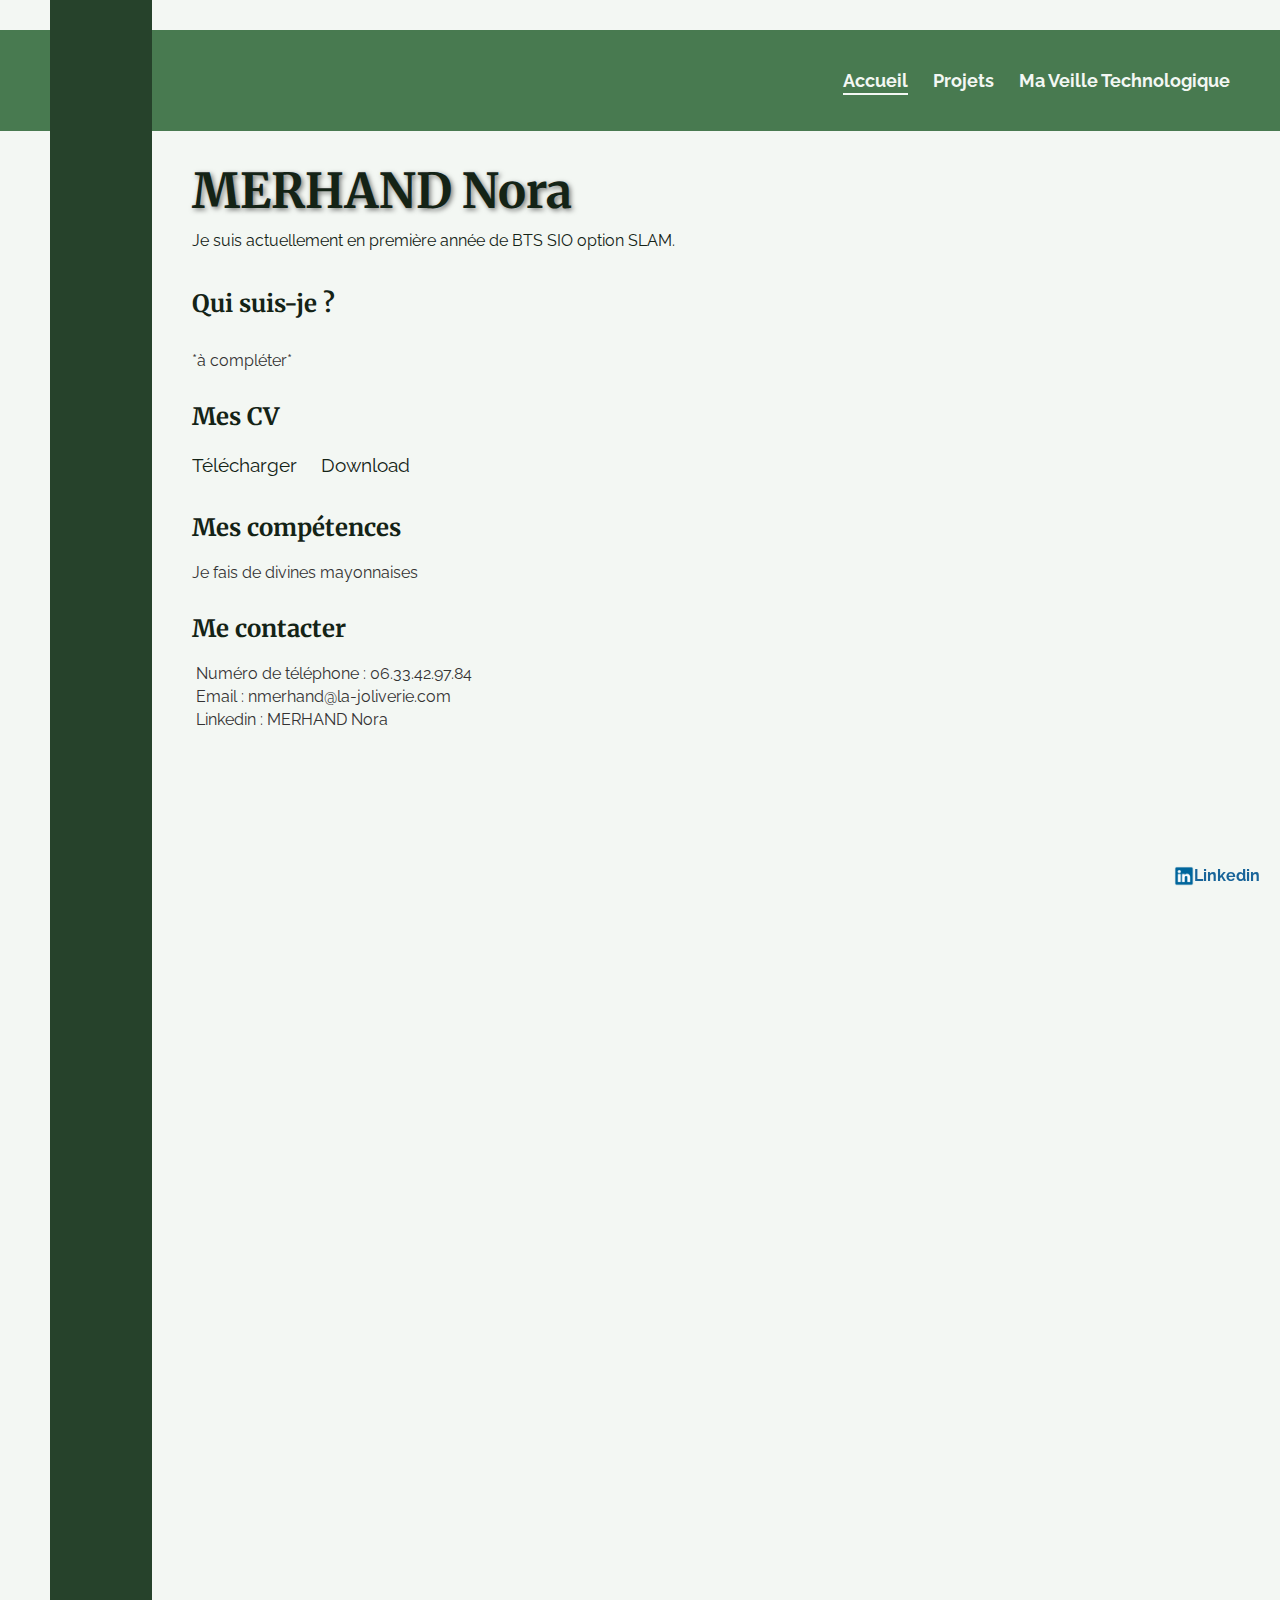
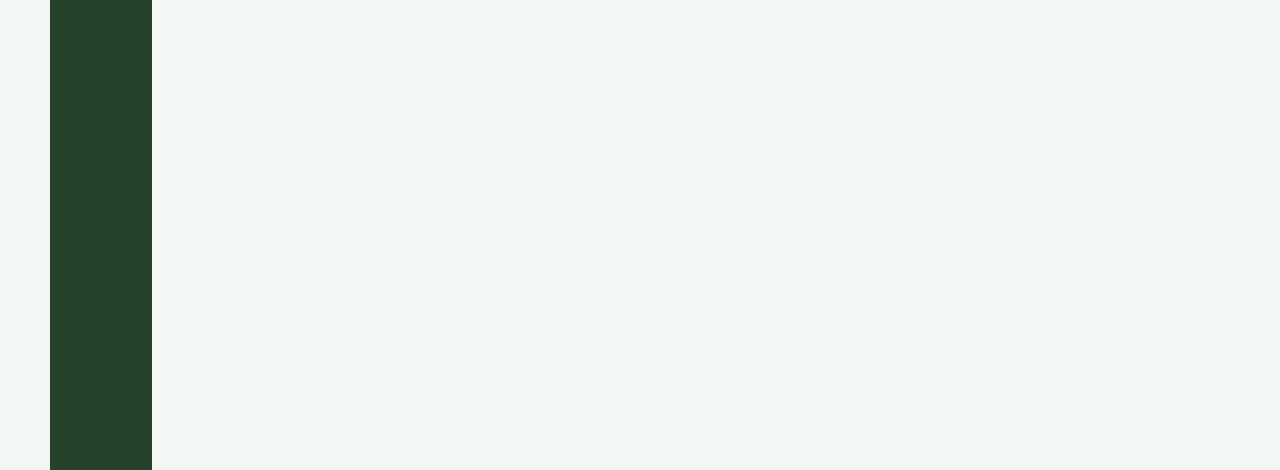
<file: index.html>
<!DOCTYPE html>
<html lang="fr">

<head>
    <meta charset="UTF-8">
    <meta name="viewport" content="width=device-width, initial-scale=1.0">
    <title>Accueil</title>
    <link rel="preconnect" href="https://fonts.googleapis.com">
    <link rel="preconnect" href="https://fonts.gstatic.com" crossorigin>
    <link href="https://fonts.googleapis.com/css2?family=Merriweather:wght@400;700&family=Raleway:wght@400;700&display=swap" rel="stylesheet">
    <link rel="stylesheet" href="../CSS/Font.css">
    <link rel="stylesheet" href="../CSS/accueil.css">
</head>

<body>
    <header>
        <nav>
            <a class="active">Accueil</a>
            <a class="no-active" href="Projets.html">Projets</a>
            <a class="no-active" href="VeilleTechno.html">Ma Veille Technologique</a>
        </nav>
        <div class="barre"></div>
    </header>
    <h1>MERHAND Nora</h1>
    <p id="sous-titre">Je suis actuellement en première année de BTS SIO option SLAM.</p>
    <div class="main-container">
        <h2>Qui suis-je ?</h2>
        <div class="texte-container">
            <p class="texte">*à compléter*</p>
        </div>
        <div class="CV-container">
            <h2>Mes CV</h2>
            <a class="CV" href="../CV/MERHAND_Nora_CV.pdf" data-text="Télécharger mon CV" target="_blank">Télécharger</a>
            <a class="CV" href="../CV/MERHAND_Nora_CV_anglais.pdf" data-text="Download mon CV" target="_blank">Download</a>
        </div>
        <div class="competences-container">
            <h2>Mes compétences</h2>
            <p>Je fais de divines mayonnaises</p>
        </div>
        <div class="contact-container">
            <h2>Me contacter</h2>
            <p class="contact">Numéro de téléphone : <a class="link" href="tel:+33633429784">06.33.42.97.84</a></p>
            <p class="contact">Email : <a class="link" href="mailto:nmerhand@la-joliverie.com">nmerhand@la-joliverie.com</a></p>
            <p class="contact">Linkedin : <a class="link" href="https://www.linkedin.com/in/nora-merhand-a372432aa/" target="_blank">MERHAND Nora</a></p>
        </div>
    </div>
    <footer>
        <div id="social-container">
            <a href="https://www.linkedin.com/in/nora-merhand-a372432aa/" target="_blank"><img
                    src="../Images/Linkedin.png" width="20" height="20" class="social-icon"></a>
            <a href="https://www.linkedin.com/in/nora-merhand-a372432aa/" class="social" target="_blanc">Linkedin</a>
        </div>
    </footer>
</body>

</html>
</file>
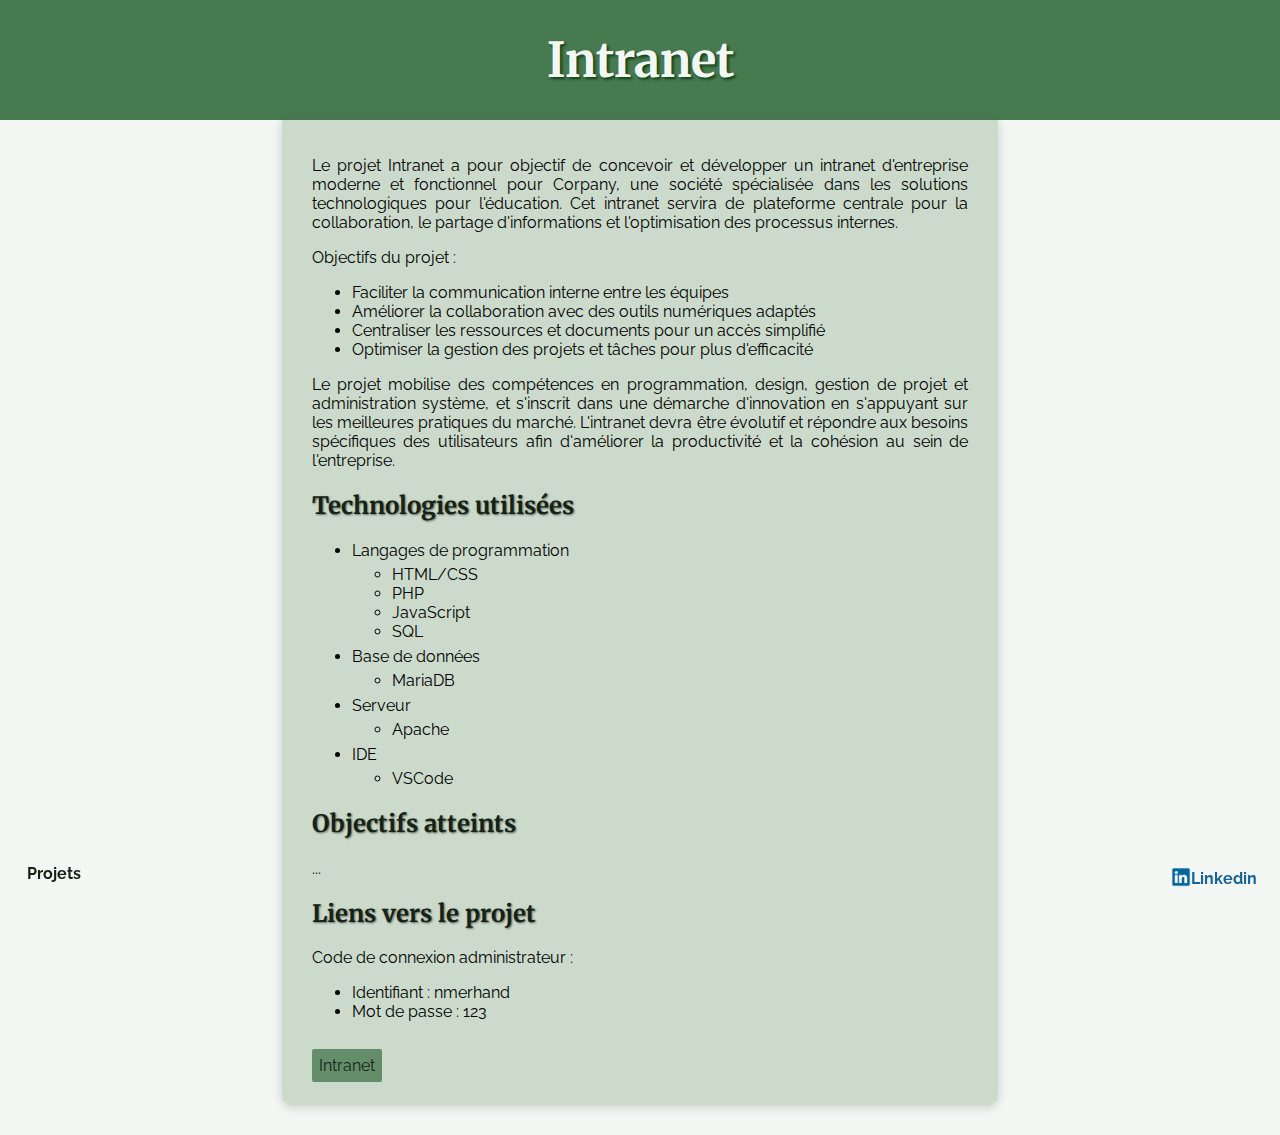
<file: HTML/Intranet.html>
<!DOCTYPE html>
<html lang="fr">

<head>
    <meta charset="UTF-8">
    <meta name="viewport" content="width=device-width, initial-scale=1.0">
    <title>Projet Intranet</title>
    <link rel="preconnect" href="https://fonts.googleapis.com">
    <link rel="preconnect" href="https://fonts.gstatic.com" crossorigin>
    <link href="https://fonts.googleapis.com/css2?family=Merriweather:wght@400;700&family=Raleway:wght@400;700&display=swap" rel="stylesheet">
    <link rel="stylesheet" href="../CSS/FontProject.css">
</head>

<body>
    <header>
        <h1>Intranet</h1>
    </header>
    <div class="container">
        <p>
            Le projet Intranet a pour objectif de concevoir et développer un intranet d'entreprise moderne et fonctionnel
            pour Corpany, une société spécialisée dans les solutions technologiques pour l'éducation. Cet intranet
            servira de plateforme centrale pour la collaboration, le partage d'informations et l'optimisation des
            processus internes.
        </p>
        <p>Objectifs du projet :</p>
        <ul>
            <li>Faciliter la communication interne entre les équipes</li>
            <li>Améliorer la collaboration avec des outils numériques adaptés</li>
            <li>Centraliser les ressources et documents pour un accès simplifié</li>
            <li>Optimiser la gestion des projets et tâches pour plus d'efficacité</li>
        </ul>
        <p>
            Le projet mobilise des compétences en programmation, design, gestion de projet et administration système, et
            s'inscrit dans une démarche d'innovation en s'appuyant sur les meilleures pratiques du marché. L'intranet
            devra être évolutif et répondre aux besoins spécifiques des utilisateurs afin d'améliorer la productivité et
            la cohésion au sein de l'entreprise.
        </p>
        <h2>Technologies utilisées</h2>
        <ul>
            <li>Langages de programmation</li>
            <ul class="list">
                <li>HTML/CSS</li>
                <li>PHP</li>
                <li>JavaScript</li>
                <li>SQL</li>
            </ul>
            <li>Base de données</li>
            <ul class="list">
                <li>MariaDB</li>
            </ul>
            <li>Serveur</li>
            <ul class="list">
                <li>Apache</li>
            </ul>
            <li>IDE</li>
            <ul class="list">
                <li>VSCode</li>
            </ul>
        </ul>
        <h2>Objectifs atteints</h2>
        <p>...</p>
        <h2>Liens vers le projet</h2>
        <p>Code de connexion administrateur :</p>
        <ul>
            <li>Identifiant : nmerhand</li>
            <li>Mot de passe : 123</li>
        </ul> <br />
        <a id="google" target="_blank"
            href="https://jolsio.fr:4456/merhandn/public/Code/SeConnecter/SeConnecter.php">Intranet</a>
    </div>
    <footer>
        <div id="footer-container">
            <div class="left">
                <a href="Projets.html" class="left-link">Projets</a>
            </div>
            <div class="right">
                <a href="https://www.linkedin.com/in/nora-merhand-a372432aa/" target="_blank">
                    <img src="../Images/Linkedin.png" width="20" height="20" class="social-icon">
                </a>
                <a href="https://www.linkedin.com/in/nora-merhand-a372432aa/" class="social"
                    target="_blank">Linkedin</a>
            </div>
        </div>
    </footer>
</body>

</html>
</file>
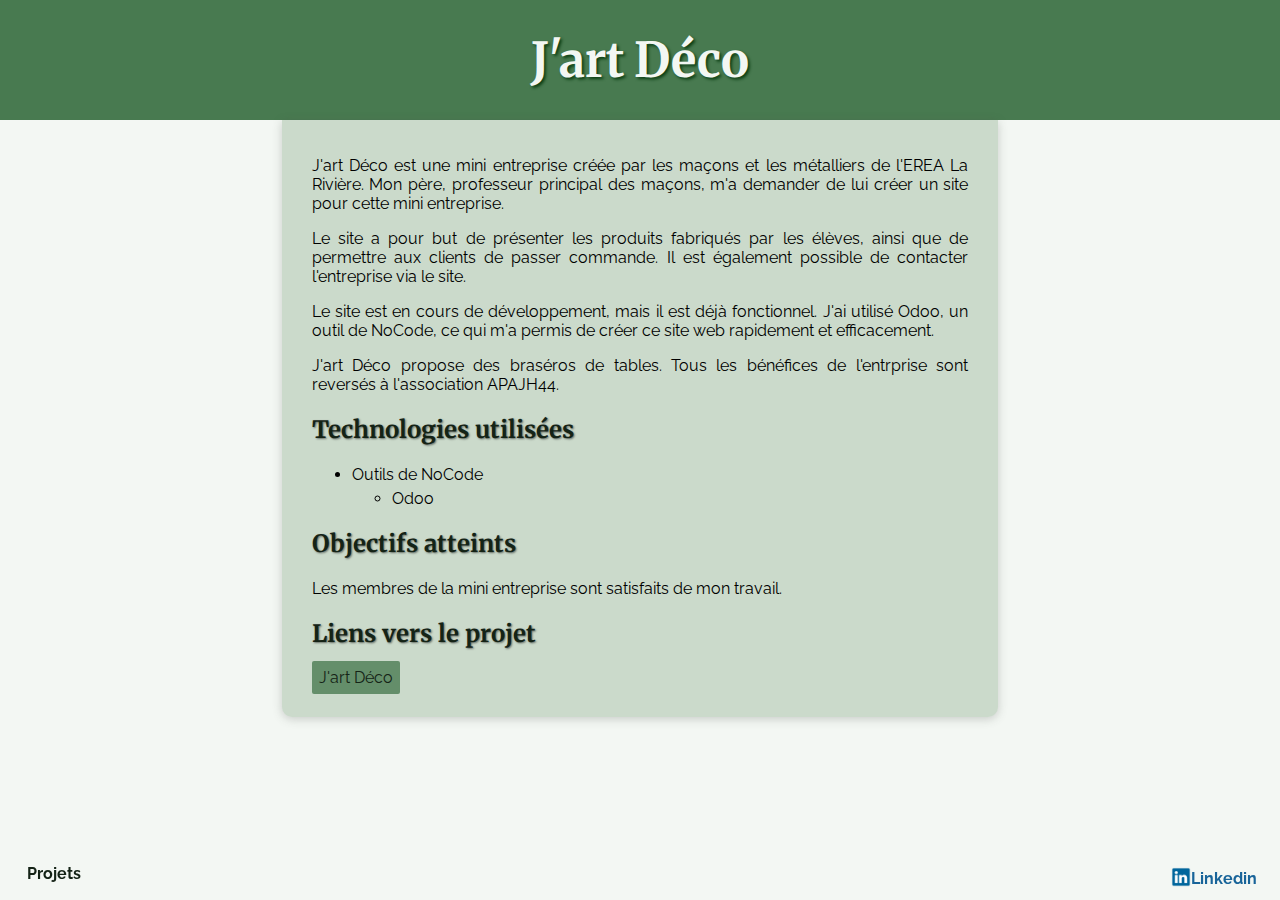
<file: HTML/JartDeco.html>
<!DOCTYPE html>
<html lang="fr">

<head>
    <meta charset="UTF-8">
    <meta name="viewport" content="width=device-width, initial-scale=1.0">
    <title>J'art Déco</title>
    <link rel="preconnect" href="https://fonts.googleapis.com">
    <link rel="preconnect" href="https://fonts.gstatic.com" crossorigin>
    <link href="https://fonts.googleapis.com/css2?family=Merriweather:wght@400;700&family=Raleway:wght@400;700&display=swap" rel="stylesheet">
    <link rel="stylesheet" href="../CSS/FontProject.css">
</head>

<body>
    <header>
        <h1>J'art Déco</h1>
    </header>
    <div class="container">
        <p>
            J'art Déco est une mini entreprise créée par les maçons et les métalliers de l'EREA La Rivière. Mon père,
            professeur principal des maçons, m'a demander de lui créer un site pour cette mini entreprise.
        </p>
        <p>
            Le site a pour but de présenter les produits fabriqués par les élèves, ainsi que de permettre aux clients de
            passer commande. Il est également possible de contacter l'entreprise via le site.
        </p>
        <p>
            Le site est en cours de développement, mais il est déjà fonctionnel. J'ai utilisé Odoo, un outil de NoCode,
            ce qui m'a permis de créer ce site web rapidement et efficacement.
        </p>
        <p>
            J'art Déco propose des braséros de tables. Tous les bénéfices de l'entrprise sont reversés à l'association
            APAJH44.
        </p>
        <h2>Technologies utilisées</h2>
        <ul>
            <li>Outils de NoCode</li>
            <ul class="list">
                <li>Odoo</li>
            </ul>
        </ul>
        <h2>Objectifs atteints</h2>
        <p>Les membres de la mini entreprise sont satisfaits de mon travail.</p>
        <h2>Liens vers le projet</h2>
        <a id="google" target="_blank" href="https://jart-deco.odoo.com/">J'art Déco</a>
    </div>
    <footer>
        <div id="footer-container">
            <div class="left">
                <a href="Projets.html" class="left-link">Projets</a>
            </div>
            <div class="right">
                <a href="https://www.linkedin.com/in/nora-merhand-a372432aa/" target="_blank">
                    <img src="../Images/Linkedin.png" width="20" height="20" class="social-icon">
                </a>
                <a href="https://www.linkedin.com/in/nora-merhand-a372432aa/" class="social"
                    target="_blank">Linkedin</a>
            </div>
        </div>
    </footer>
</body>

</html>
</file>
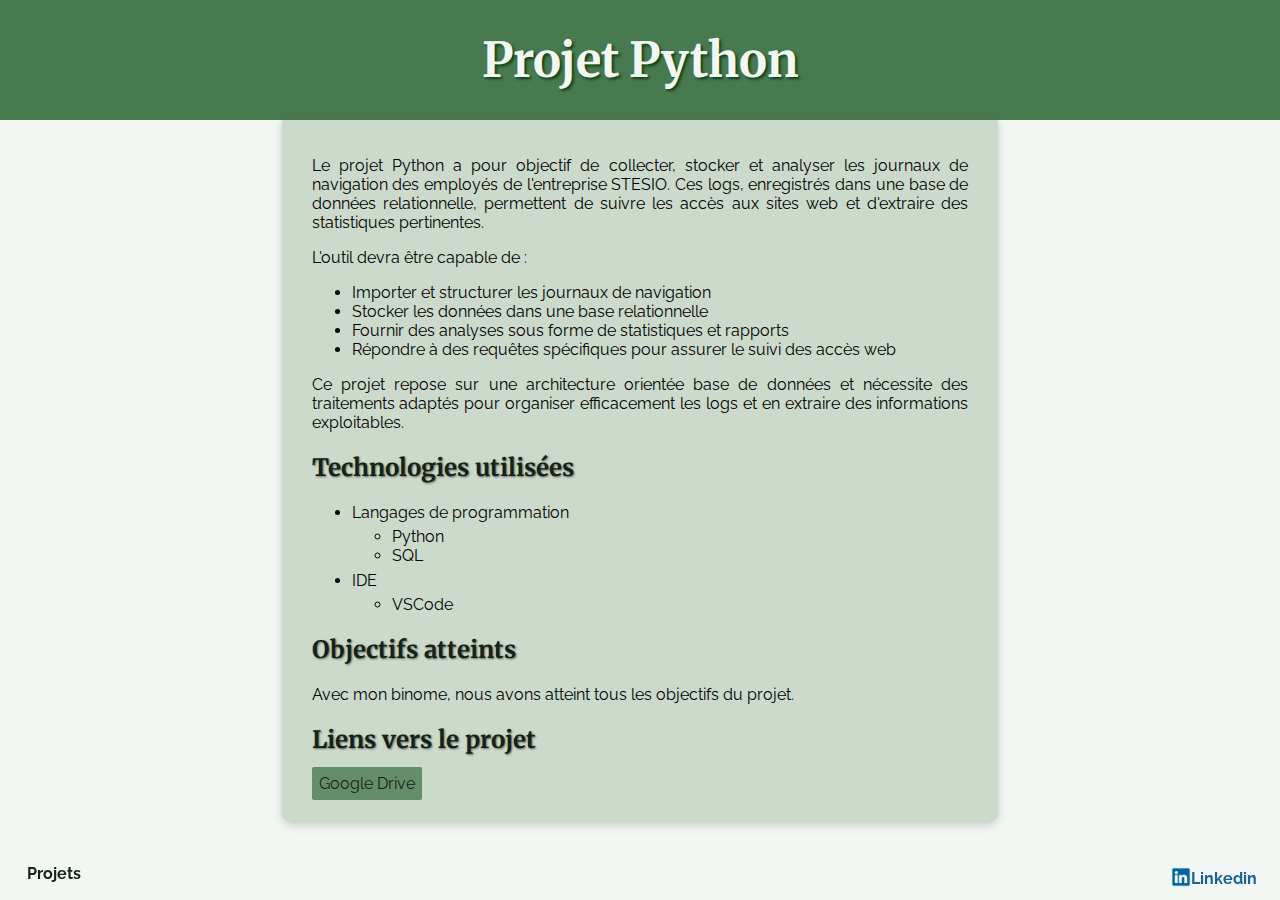
<file: HTML/ProjetPython.html>
<!DOCTYPE html>
<html lang="fr">

<head>
    <meta charset="UTF-8">
    <meta name="viewport" content="width=device-width, initial-scale=1.0">
    <title>Projet Python</title>
    <link rel="preconnect" href="https://fonts.googleapis.com">
    <link rel="preconnect" href="https://fonts.gstatic.com" crossorigin>
    <link href="https://fonts.googleapis.com/css2?family=Merriweather:wght@400;700&family=Raleway:wght@400;700&display=swap" rel="stylesheet">
    <link rel="stylesheet" href="../CSS/FontProject.css">
</head>

<body>
    <header>
        <h1>Projet Python</h1>
    </header>
    <div class="container">
        <p>
            Le projet Python a pour objectif de collecter, stocker et analyser les journaux de navigation des employés de
            l'entreprise STESIO. Ces logs, enregistrés dans une base de données relationnelle, permettent de suivre les
            accès aux sites web et d'extraire des statistiques pertinentes.
        </p>
        <p>L'outil devra être capable de :</p>
        <ul>
            <li>Importer et structurer les journaux de navigation</li>
            <li>Stocker les données dans une base relationnelle</li>
            <li>Fournir des analyses sous forme de statistiques et rapports</li>
            <li>Répondre à des requêtes spécifiques pour assurer le suivi des accès web</li>
        </ul>
        <p>
            Ce projet repose sur une architecture orientée base de données et nécessite des traitements adaptés pour
            organiser efficacement les logs et en extraire des informations exploitables.
        </p>
        <h2>Technologies utilisées</h2>
        <ul>
            <li>Langages de programmation</li>
            <ul class="list">
                <li>Python</li>
                <li>SQL</li>
            </ul>
            <li>IDE</li>
            <ul class="list">
                <li>VSCode</li>
            </ul>
        </ul>
        <h2>Objectifs atteints</h2>
        <p>Avec mon binome, nous avons atteint tous les objectifs du projet.</p>
        <h2>Liens vers le projet</h2>
        <a id="google" target="_blank"
            href="https://drive.google.com/drive/folders/1bNxk-FUBuC0MNa9fRvcquslALPpEghSw?usp=sharing">Google Drive</a>
    </div>
    <footer>
        <div id="footer-container">
            <div class="left">
                <a href="Projets.html" class="left-link">Projets</a>
            </div>
            <div class="right">
                <a href="https://www.linkedin.com/in/nora-merhand-a372432aa/" target="_blank">
                    <img src="../Images/Linkedin.png" width="20" height="20" class="social-icon">
                </a>
                <a href="https://www.linkedin.com/in/nora-merhand-a372432aa/" class="social"
                    target="_blank">Linkedin</a>
            </div>
        </div>
    </footer>
</body>

</html>
</file>
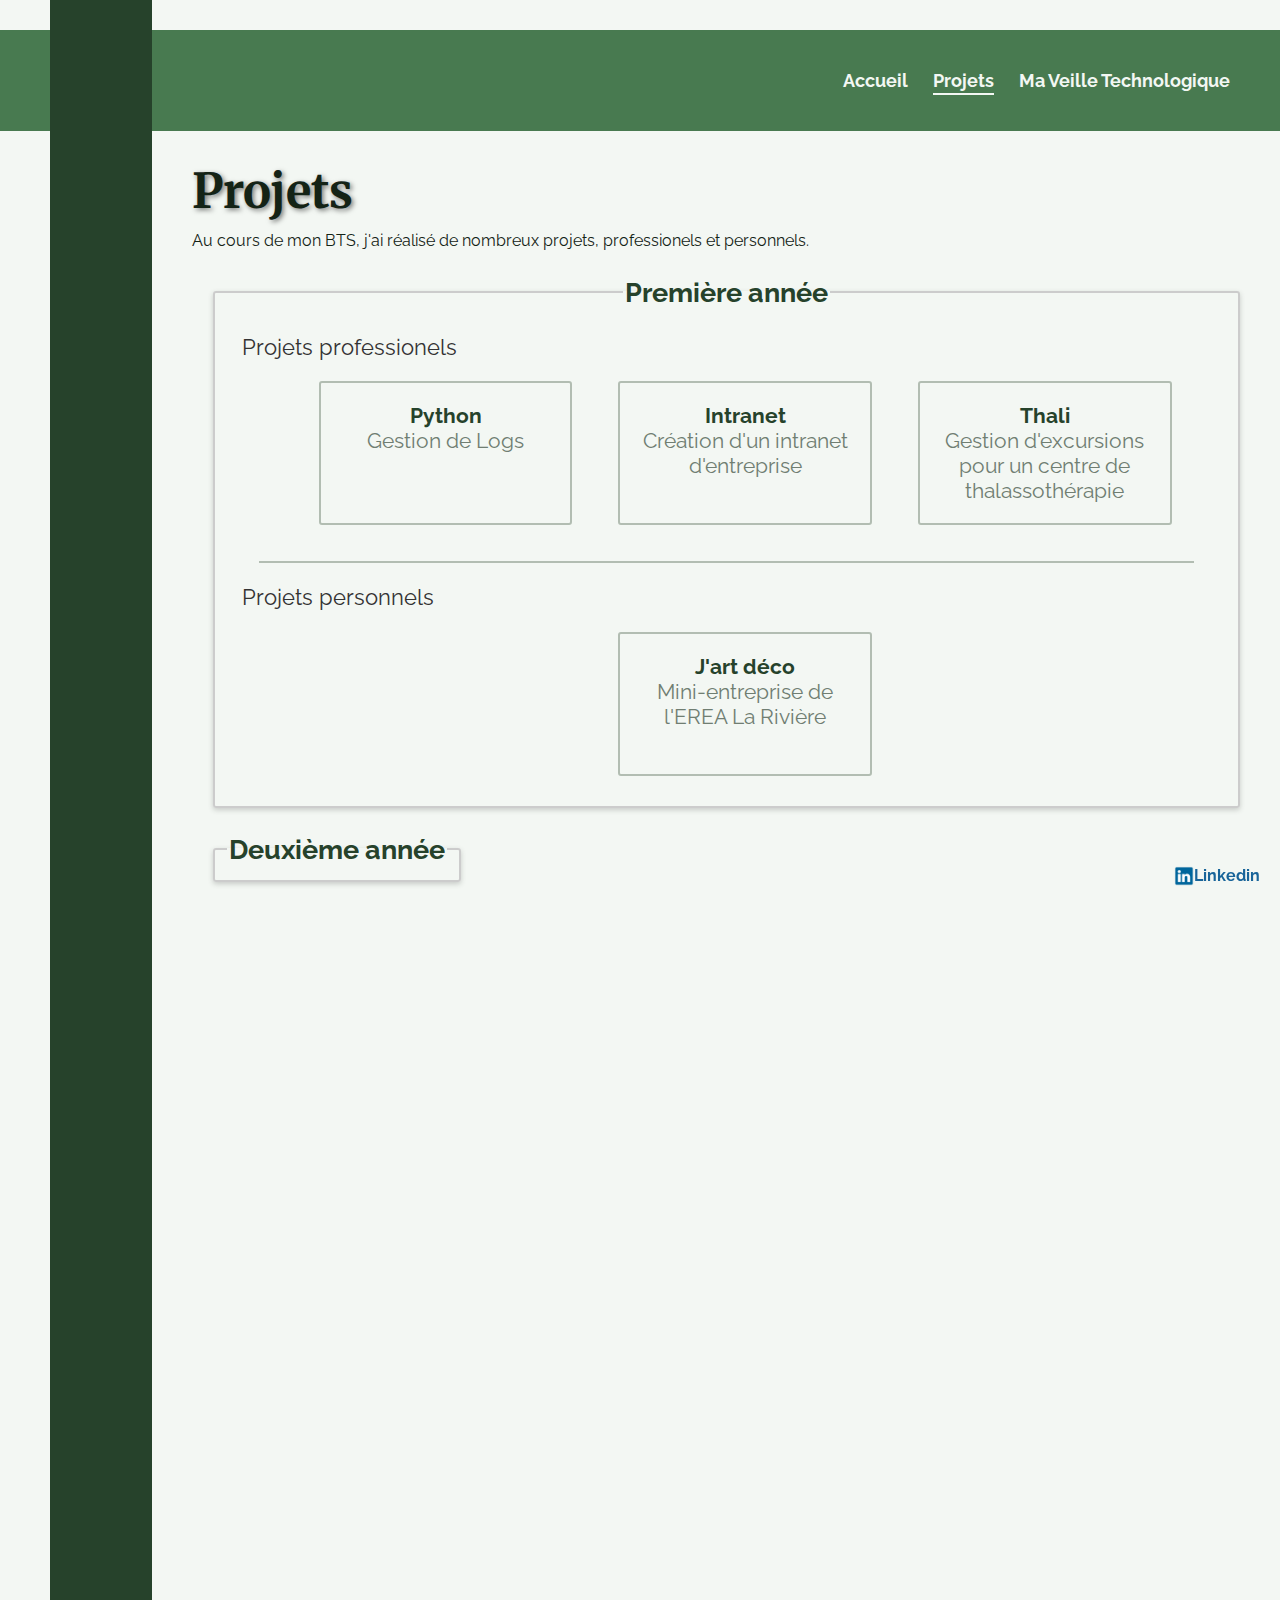
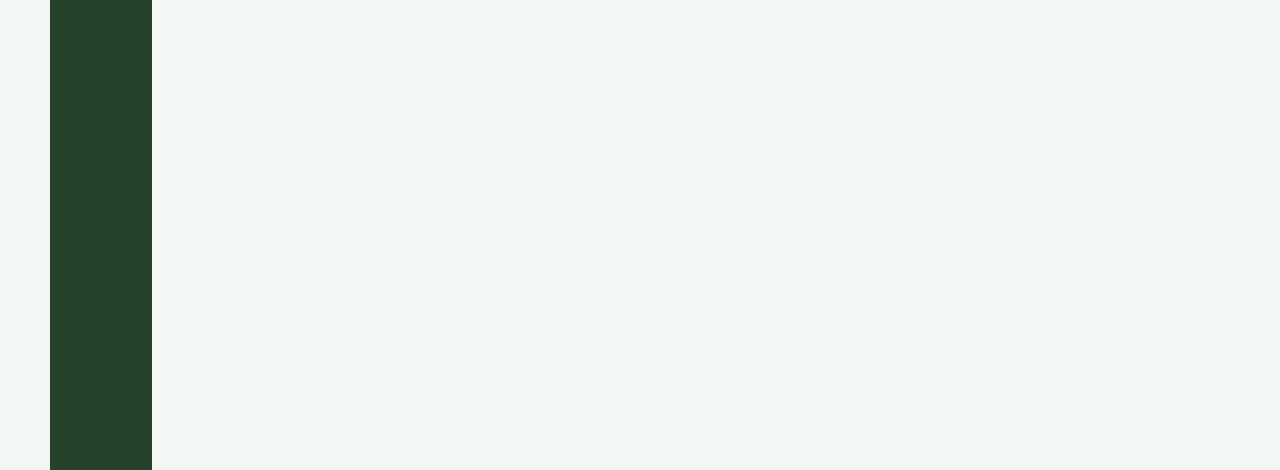
<file: HTML/Projets.html>
<!DOCTYPE html>
<html lang="fr">

<head>
    <meta charset="UTF-8">
    <meta name="viewport" content="width=device-width, initial-scale=1.0">
    <title>Projets</title>
    <link rel="preconnect" href="https://fonts.googleapis.com">
    <link rel="preconnect" href="https://fonts.gstatic.com" crossorigin>
    <link href="https://fonts.googleapis.com/css2?family=Merriweather:wght@400;700&family=Raleway:wght@400;700&display=swap" rel="stylesheet">
    <link rel="stylesheet" href="../CSS/Font.css">
    <link rel="stylesheet" href="../CSS/projets.css">
</head>

<body>
    <header>
        <nav>
            <a class="no-active" href="index.html">Accueil</a>
            <a class="active">Projets</a>
            <a class="no-active" href="VeilleTechno.html">Ma Veille Technologique</a>
        </nav>
        <div class="barre"></div>
    </header>
    <h1>Projets</h1>
    <p id="sous-titre">Au cours de mon BTS, j'ai réalisé de nombreux projets, professionels et personnels.</p>
    <div class="container">
        <fieldset class="annees">
            <legend class="name-annee">Première année</legend>
            
            <p class="perso-pro">Projets professionels</p>
            <fieldset class='bulle' onclick="window.location.href='ProjetPython.html'">
                <a class="button">
                    <legend class="name-project">Python</legend>
                    <span class="description">Gestion de Logs</span> <br />
                    <span></span> <br />
                    <span></span> <br />
                </a>
            </fieldset>
            <fieldset class='bulle' onclick="window.location.href='Intranet.html'">
                <a class="button">
                    <legend class="name-project">Intranet</legend>
                    <span class="description">Création d'un intranet d'entreprise</span> <br />
                    <span></span> <br />
                </a>
            </fieldset>
            <fieldset class='bulle' onclick="window.location.href='ProjetThali.html'">
                <a class="button">
                    <legend class="name-project">Thali</legend>
                    <span class="description">Gestion d'excursions pour un centre de thalassothérapie</span> <br />
                </a>
            </fieldset>
            <hr style="border: none; border-top: 2px solid #7e907e8e; margin: 1rem 2rem;">
            
            <p class="perso-pro">Projets personnels</p>
            <fieldset class='bulle' onclick="window.location.href='JartDeco.html'">
                <a class="button">
                    <legend class="name-project">J'art déco</legend>
                    <span class="description">Mini-entreprise de l'EREA La Rivière</span> <br />
                    <span></span> <br />
                </a>
            </fieldset>
        </fieldset> <br />

        <fieldset class="annees">
            <legend class="name-annee">Deuxième année</legend>
        </fieldset>

    </div>
    <footer>
        <div id="social-container">
            <a href="https://www.linkedin.com/in/nora-merhand-a372432aa/" target="_blank"><img
                    src="../Images/Linkedin.png" width="20" height="20" class="social-icon"></a>
            <a href="https://www.linkedin.com/in/nora-merhand-a372432aa/" class="social" target="_blanc">Linkedin</a>
        </div>
    </footer>
</body>

</html>
</file>
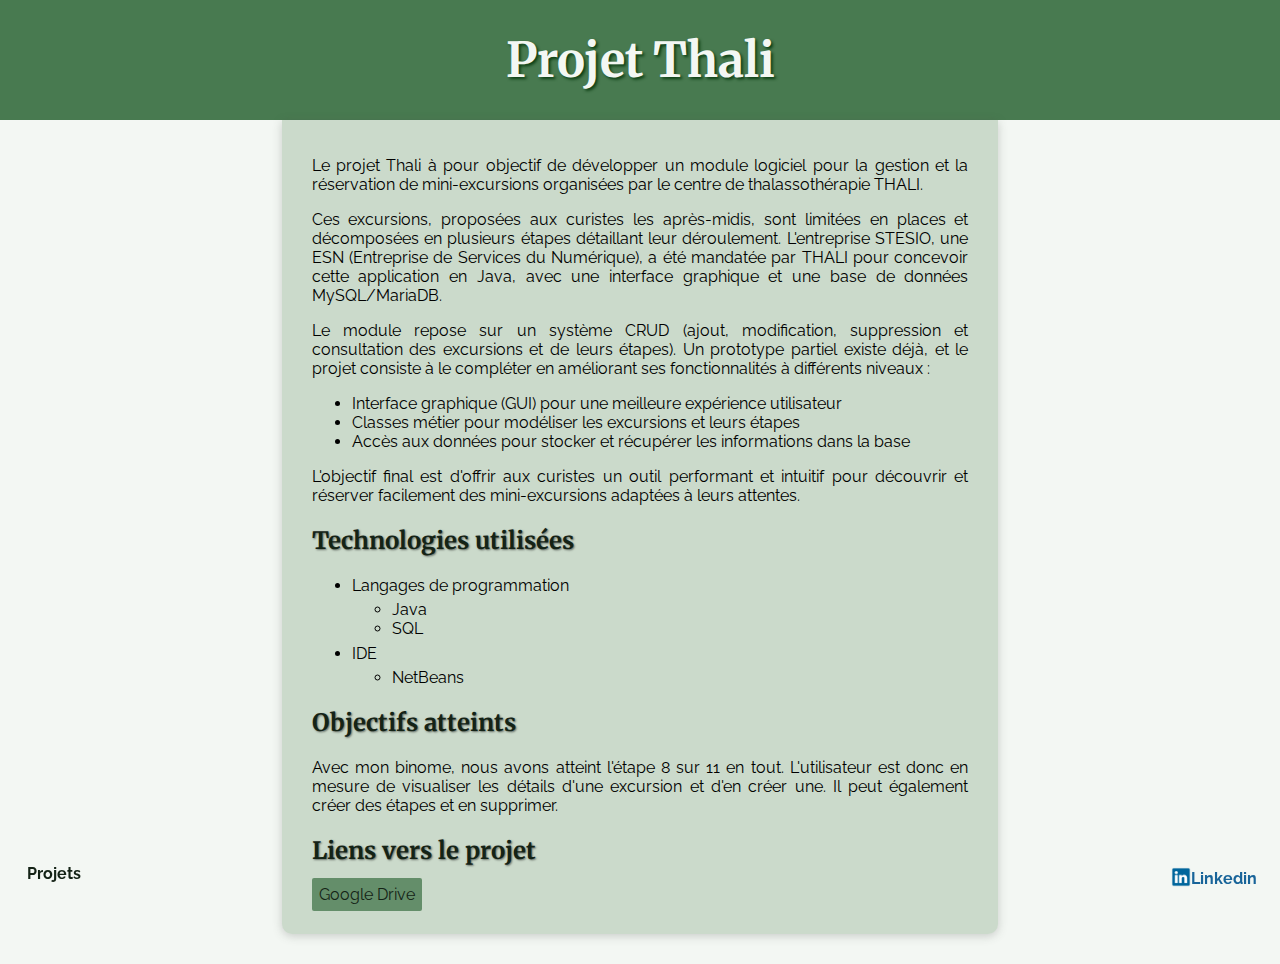
<file: HTML/ProjetThali.html>
<!DOCTYPE html>
<html lang="fr">

<head>
    <meta charset="UTF-8">
    <meta name="viewport" content="width=device-width, initial-scale=1.0">
    <title>Projet Thali</title>
    <link rel="preconnect" href="https://fonts.googleapis.com">
    <link rel="preconnect" href="https://fonts.gstatic.com" crossorigin>
    <link href="https://fonts.googleapis.com/css2?family=Merriweather:wght@400;700&family=Raleway:wght@400;700&display=swap" rel="stylesheet">
    <link rel="stylesheet" href="../CSS/FontProject.css">
</head>

<body>
    <header>
        <h1>Projet Thali</h1>
    </header>
    <div class="container">
        <p>
            Le projet Thali à pour objectif de développer un module logiciel pour la gestion et la réservation de
            mini-excursions organisées par le centre de thalassothérapie THALI.
        </p>
        <p>
            Ces excursions, proposées aux curistes les après-midis, sont limitées en places et décomposées en plusieurs
            étapes détaillant leur déroulement. L'entreprise STESIO, une ESN (Entreprise de Services du Numérique), a
            été mandatée par THALI pour concevoir cette application en Java, avec une interface graphique et une base de
            données MySQL/MariaDB.
        </p>
        <p>
            Le module repose sur un système CRUD (ajout, modification, suppression et consultation des excursions et de
            leurs étapes). Un prototype partiel existe déjà, et le projet consiste à le compléter en améliorant ses
            fonctionnalités à différents niveaux : 
        </p>
        <ul>
            <li>Interface graphique (GUI) pour une meilleure expérience utilisateur</li>
            <li>Classes métier pour modéliser les excursions et leurs étapes</li>
            <li>Accès aux données pour stocker et récupérer les informations dans la base</li>
        </ul>
        <p>
            L'objectif final est d'offrir aux curistes un outil performant et intuitif pour découvrir et réserver
            facilement des mini-excursions adaptées à leurs attentes.
        </p>
        <h2>Technologies utilisées</h2>
        <ul>
            <li>Langages de programmation</li>
            <ul class="list">
                <li>Java</li>
                <li>SQL</li>
            </ul>
            <li>IDE</li>
            <ul class="list">
                <li>NetBeans</li>
            </ul>
        </ul>
        <h2>Objectifs atteints</h2>
        <p>
            Avec mon binome, nous avons atteint l'étape 8 sur 11 en tout. L'utilisateur est donc en mesure de visualiser
            les détails d'une excursion et d'en créer une. Il peut également créer des étapes et en supprimer.
        </p>
        <h2>Liens vers le projet</h2>
        <a id="google" target="_blank"
            href="https://drive.google.com/drive/folders/1PaGK4h6LdR1l0VgiJrJmJ8vl5dE_2vW1?usp=sharing">Google Drive</a>
    </div>
    <footer>
        <div id="footer-container">
            <div class="left">
                <a href="Projets.html" class="left-link">Projets</a>
            </div>
            <div class="right">
                <a href="https://www.linkedin.com/in/nora-merhand-a372432aa/" target="_blank">
                    <img src="../Images/Linkedin.png" width="20" height="20" class="social-icon">
                </a>
                <a href="https://www.linkedin.com/in/nora-merhand-a372432aa/" class="social"
                    target="_blank">Linkedin</a>
            </div>
        </div>
    </footer>
</body>

</html>
</file>
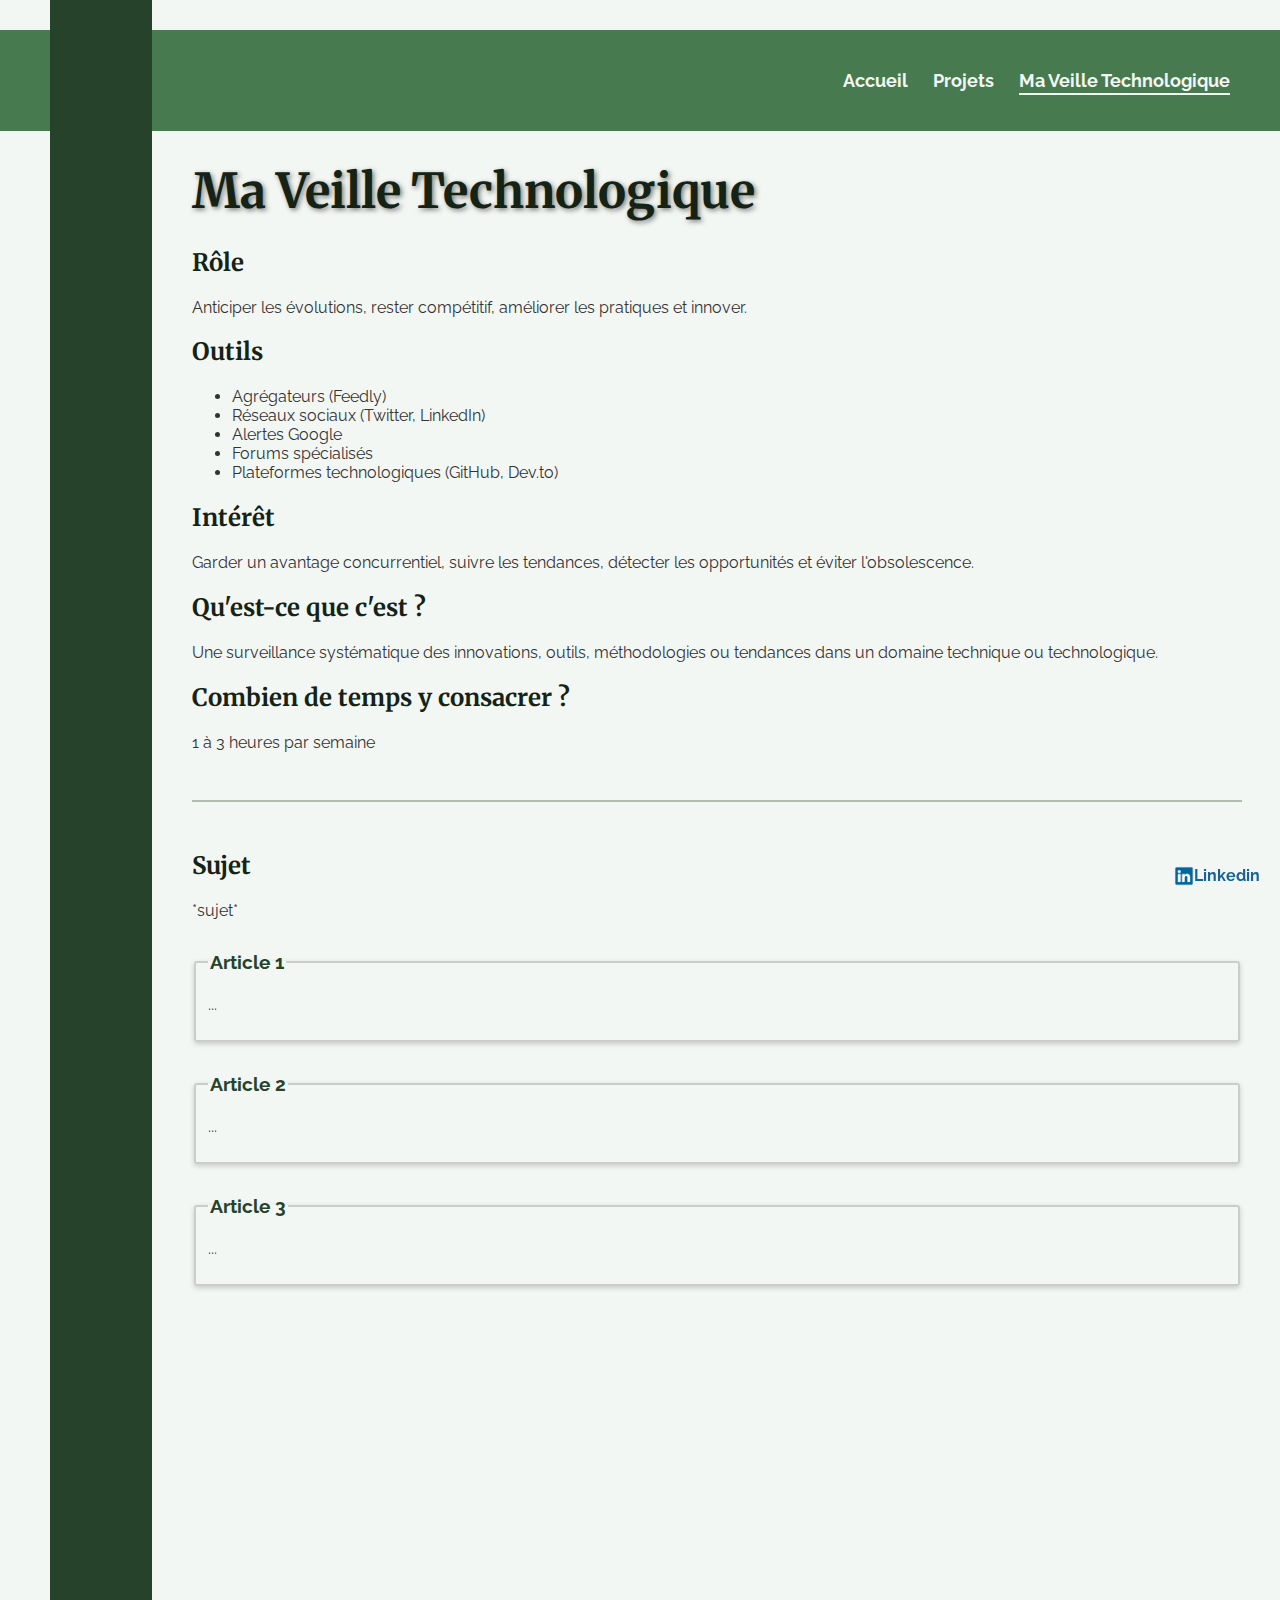
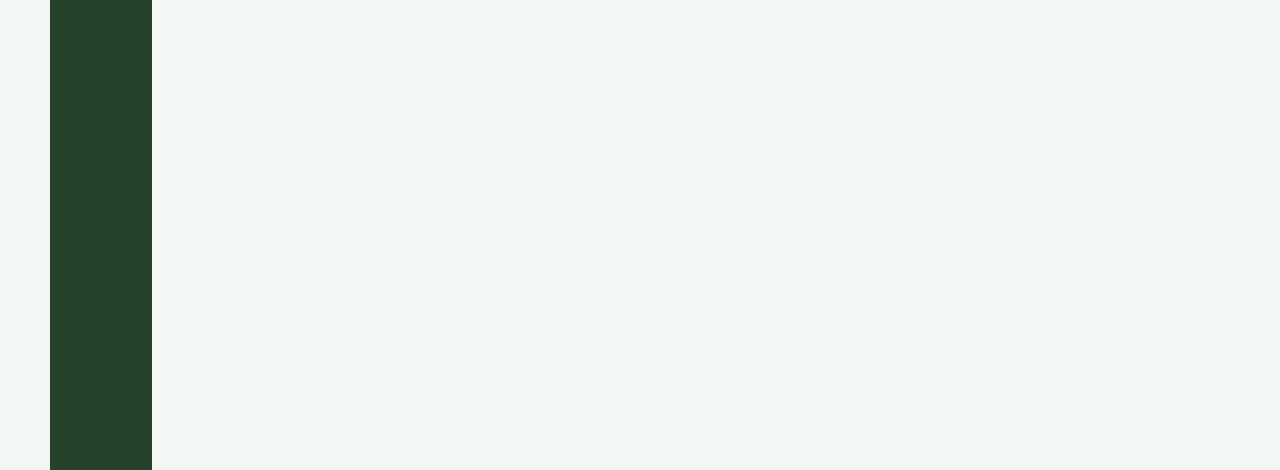
<file: HTML/VeilleTechno.html>
<!DOCTYPE html>
<html lang="fr">

<head>
    <meta charset="UTF-8">
    <meta name="viewport" content="width=device-width, initial-scale=1.0">
    <title>Veille technologique</title>
    <link rel="preconnect" href="https://fonts.googleapis.com">
    <link rel="preconnect" href="https://fonts.gstatic.com" crossorigin>
    <link href="https://fonts.googleapis.com/css2?family=Merriweather:wght@400;700&family=Raleway:wght@400;700&display=swap" rel="stylesheet">
    <link rel="stylesheet" href="../CSS/Font.css">
    <link rel="stylesheet" href="../CSS/veilleTechno.css">
</head>

<body>
    <header>
        <nav>
            <a class="no-active" href="../index.html">Accueil</a>
            <a class="no-active" href="Projets.html">Projets</a>
            <a class="active">Ma Veille Technologique</a>
        </nav>
        <div class="barre"></div>
    </header>
    <h1>Ma Veille Technologique</h1>
    <div class="main-container">
        <h2>Rôle</h2>
        <p>Anticiper les évolutions, rester compétitif, améliorer les pratiques et innover.</p>
        <h2>Outils</h2>
        <ul>
            <li>Agrégateurs (Feedly)</li>
            <li>Réseaux sociaux (Twitter, LinkedIn)</li>
            <li>Alertes Google</li>
            <li>Forums spécialisés</li>
            <li>Plateformes technologiques (GitHub, Dev.to)</li>
        </ul>
        <h2>Intérêt</h2>
        <p>Garder un avantage concurrentiel, suivre les tendances, détecter les opportunités et éviter l'obsolescence.</p>
        <h2>Qu'est-ce que c'est ?</h2>
        <p>
            Une surveillance systématique des innovations, outils, méthodologies ou tendances dans un domaine technique
            ou technologique.
        </p>
        <h2>Combien de temps y consacrer ?</h2>
        <p>1 à 3 heures par semaine</p>
        <hr style="border: none; border-top: 2px solid #7e907e8e; margin: 3rem 0;">
        <h2>Sujet</h2>
        <p>*sujet*</p>
        <div class="container">
            <fieldset class="article-container">
                <legend class="name-article">Article 1</legend>
                <p>...</p>
            </fieldset>
            <fieldset class="article-container">
                <legend class="name-article">Article 2</legend>
                <p>...</p>
            </fieldset>
            <fieldset class="article-container">
                <legend class="name-article">Article 3</legend>
                <p>...</p>
            </fieldset>
        </div>
    </div>
    <footer>
        <div id="social-container">
            <a href="https://www.linkedin.com/in/nora-merhand-a372432aa/" target="_blank"><img
                    src="../Images/Linkedin.png" width="20" height="20" class="social-icon"></a>
            <a href="https://www.linkedin.com/in/nora-merhand-a372432aa/" class="social" target="_blanc">Linkedin</a>
        </div>
    </footer>
</body>

</html>
</file>
<file: CSS/Font.css>
body {
    font-family: 'Raleway', sans-serif;
    margin: 0;
    padding: 0;
    background-color: #f3f7f3;
    color: #333;
    cursor: default;
}

nav {
    display: flex;
    justify-content: flex-end;
    background-color:rgb(72, 122, 80);
    margin-top: 30px;
    padding: 40px;
}

nav a {
    text-decoration: none;
    color: #f3f7f3;
    font-weight: bold;
    margin-right: 10px;
    margin-left: 15px;
    font-size: 1.1em;
    position: relative;
}

.no-active::after {
    content: '';
    position: absolute;
    width: 0;
    height: 2px;
    display: block;
    margin-top: 2px;
    background: #f3f7f3;
    right: 50%;
    transition: width 0.4s ease, right 0.4s ease;
}

.no-active:hover::after {
    width: 100%;
    right: 0;
}

.active {
    text-decoration: underline 2px;
    text-underline-offset: 6px;
}

.barre {
    background-color: rgb(38, 66, 43);
    margin-left: 50px;
    width: 8%;
    height: 230vh;
    position: absolute;
    top: 0;
    left: 0;
}

h1 {
    font-family: 'Merriweather', serif;
    font-size: 3em;
    font-weight: bold;
    color:rgb(20, 35, 22);
    margin-left: 15%;
    margin-top: 30px;
    margin-bottom: 10px;
    text-shadow: 2px 2px 5px rgba(0, 0, 0, 0.5);
}

h2 {
    font-family: 'Merriweather', serif;
    font-size: 1.5em;
    color:rgb(20, 35, 22);
}

#sous-titre {
    margin-left: 15%;
    margin-top: 10px;
    color: rgb(20, 35, 22);
}

#social-container {
    display: flex;
    justify-content: flex-end;
    position: fixed;
    bottom: 0;
    left: 0;
    width: 100%;
    padding: 10px;
}

.social {
    text-decoration: none;
    margin-right: 30px;
    color: #186499;
    font-weight: bold;
}
</file>
<file: CSS/accueil.css>
.main-container {
    margin-left: 15%;
    margin-right: 3%;
    margin-top: 3%;
}

.texte-container {
    margin-top: 3%;
}

.texte {
    text-align: justify;
}

.CV-container {
    margin-top: 3%;
}

.CV {
    position: relative;
    display: inline-block;
    color: rgb(20, 35, 22);
    text-decoration: none;
    font-size: 1.2em;
    margin-right: 20px;
    padding-top: 2px;
    overflow: hidden;
}

.CV::before,
.CV::after {
    content: '';
    position: absolute;
    bottom: 0;
    height: 2px;
    background-color: #659165;
    width: 0;
    transition: width 0.4s ease;
}

.CV::before {
    left: 0;
}

.CV::after {
    right: 0;
}

.CV:hover::before,
.CV:hover::after {
    width: 50%;
}


.competences-container {
    margin-top: 3%;
}

.contact-container {
    margin-top: 3%;
}

.contact {
    margin: 4px;
}

.link {
    text-decoration: none;
    color: #333;
}

.link:hover {
    text-decoration: underline;
    text-underline-offset: 2px;
    text-decoration-thickness: 1px;
}
</file>
<file: CSS/FontProject.css>
body {
    font-family: 'Raleway', sans-serif;
    margin: 0;
    padding: 0;
    background-color: #f3f7f3;
    cursor: default;
}

header {
    background-color: rgb(72, 122, 80);
    padding: 20px;
}

h1 {
    font-family: 'Merriweather', serif;
    font-size: 3em;
    font-weight: bold;
    color:#f3f7f3;
    text-align: center;
    margin-top: 10px;
    margin-bottom: 10px;
    text-shadow: 2px 2px 3px rgb(12, 62, 19);
}

h2 {
    font-family: 'Merriweather', serif;
    font-size: 1.5em;
    color:rgb(20, 35, 22);
    text-shadow: 1px 1px 2px rgba(0, 0, 0, 0.5);

}

.container {
    background-color: #65916547;
    margin-left: 22%;
    margin-right: 22%;
    margin-bottom: 30px;
    padding: 30px;
    padding-top: 20px;
    text-align: justify;
    box-shadow: 0px 2px 10px rgba(71, 75, 71, 0.25);
    border-bottom-left-radius: 10px;
    border-bottom-right-radius: 10px;
}

.list {
    margin-top: 5px;
    margin-bottom: 6px;
}

#google {
    text-decoration: none;
    color: rgb(20, 35, 22);
    background-color: rgba(72, 122, 80, 0.788);
    padding: 7px;
    border-radius: 2px;
}

#google:hover {
    background-color: rgb(72, 122, 80, 0.788);
    color: #f3f7f3;
}

footer {
    position: fixed;
    bottom: 0;
    left: 0;
    width: 100%;
    padding: 7px;
    text-align: center;
}

#footer-container {
    display: flex;
    justify-content: space-between; 
    width: 100%;
}

.left {
    padding-left: 20px;
    padding-bottom: 10px;
}

.left-link {
    text-decoration: none;
    color: rgb(20, 35, 22);
    font-weight: bold;
}

.left-link:hover {
    color: #659165;
    text-decoration: underline;
    text-underline-offset: 3px;
}

.right {
    display: flex;
    align-items: center;
    justify-content: flex-end; 
}

.social {
    text-decoration: none;
    margin-right: 30px;
    color: #186499;
    font-weight: bold;
}
</file>
<file: CSS/projets.css>
.container {
    margin-left: 15%;
    margin-top: 2%;
    margin-right: 3%;
}

.annees {
    align-items: center;
    display: inline-block;                    
    text-align: center;
    margin-left: 2%;
    margin-bottom: 25px;
    width: auto;
    border: 2px solid #ccc;
    border-radius: 3px;
    box-shadow: 0px 2px 5px rgba(71, 75, 71, 0.25);;
}

.name-annee {
    text-align: center;
    font-size: 1.7em;
    color: rgb(38, 66, 43);
    font-weight: bold;
}

.perso-pro {
    text-align: justify;
    padding-left: 15px;
    font-size: 1.35em;
}

.bulle {
    align-items: center;
    display: inline-block;                    
    text-align: center;
    font-size: 1.3em;
    border: 2px solid #7e907e8e;
    padding: 20px;
    width: 21%;
    margin-left: 4%;
    margin-bottom: 20px;
    border-radius: 3px;
    transition: background-color 0.2s;
} 

.bulle:hover {
    background-color: #65916547;
    border: 2px solid rgba(38, 66, 43, 0);
    box-shadow: 3px 3px 10px rgba(0, 0, 0, 0.418);
    cursor: pointer;
}

.name-project {
    font-weight: bold;
    color: rgb(38, 66, 43);
}

.description {
    color: #707e72;
}
</file>
<file: CSS/veilleTechno.css>
.main-container {
    margin-left: 15%;
    margin-right: 3%;
    margin-top: 2%;
}

.article-container {
    margin-top: 3%;
    border: 2px solid #ccc;
    border-radius: 3px;
    box-shadow: 0px 2px 5px rgba(71, 75, 71, 0.25);;
}

.article-container:hover {
    background-color: #65916547;
    border: 2px solid rgba(38, 66, 43, 0);
    box-shadow: 3px 3px 10px rgba(0, 0, 0, 0.418);
    cursor: pointer;
}

.name-article {
    font-size: 1.2em;
    color: rgb(38, 66, 43);
    font-weight: bold;
}
</file>
